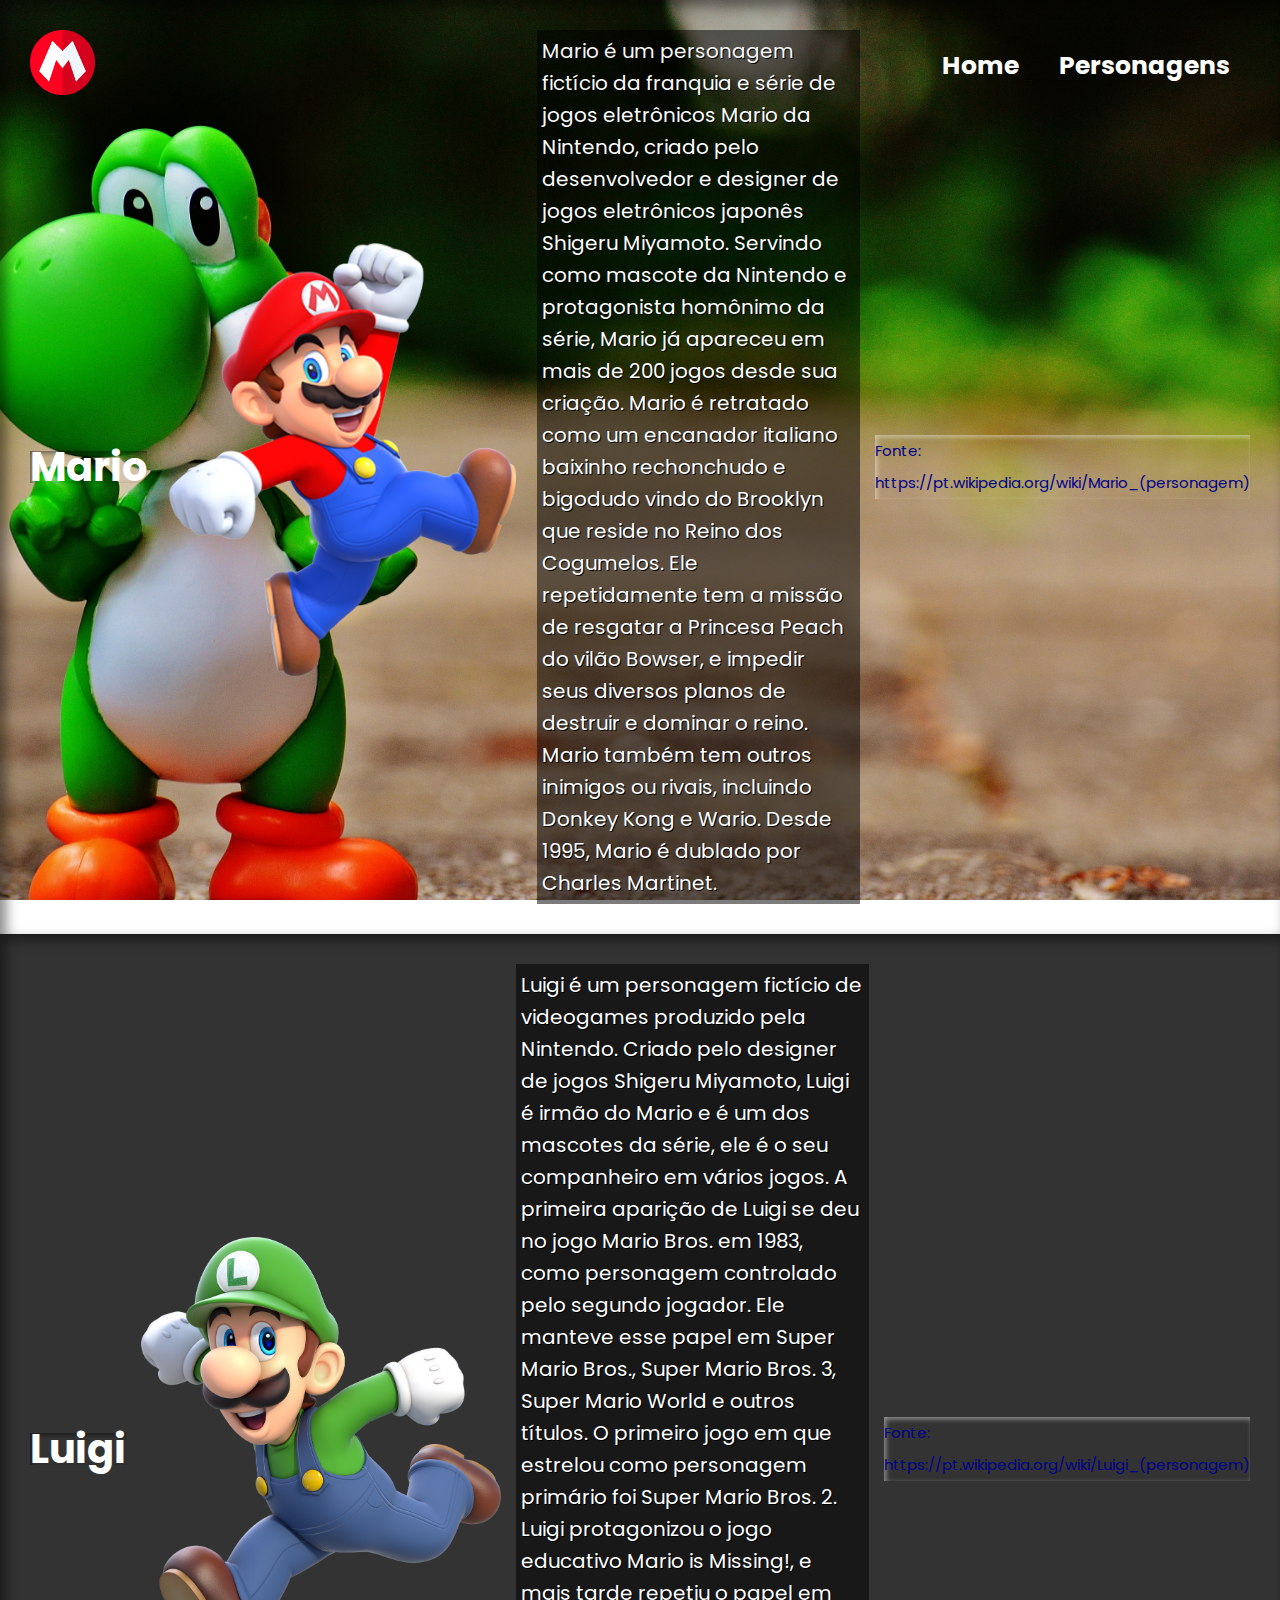
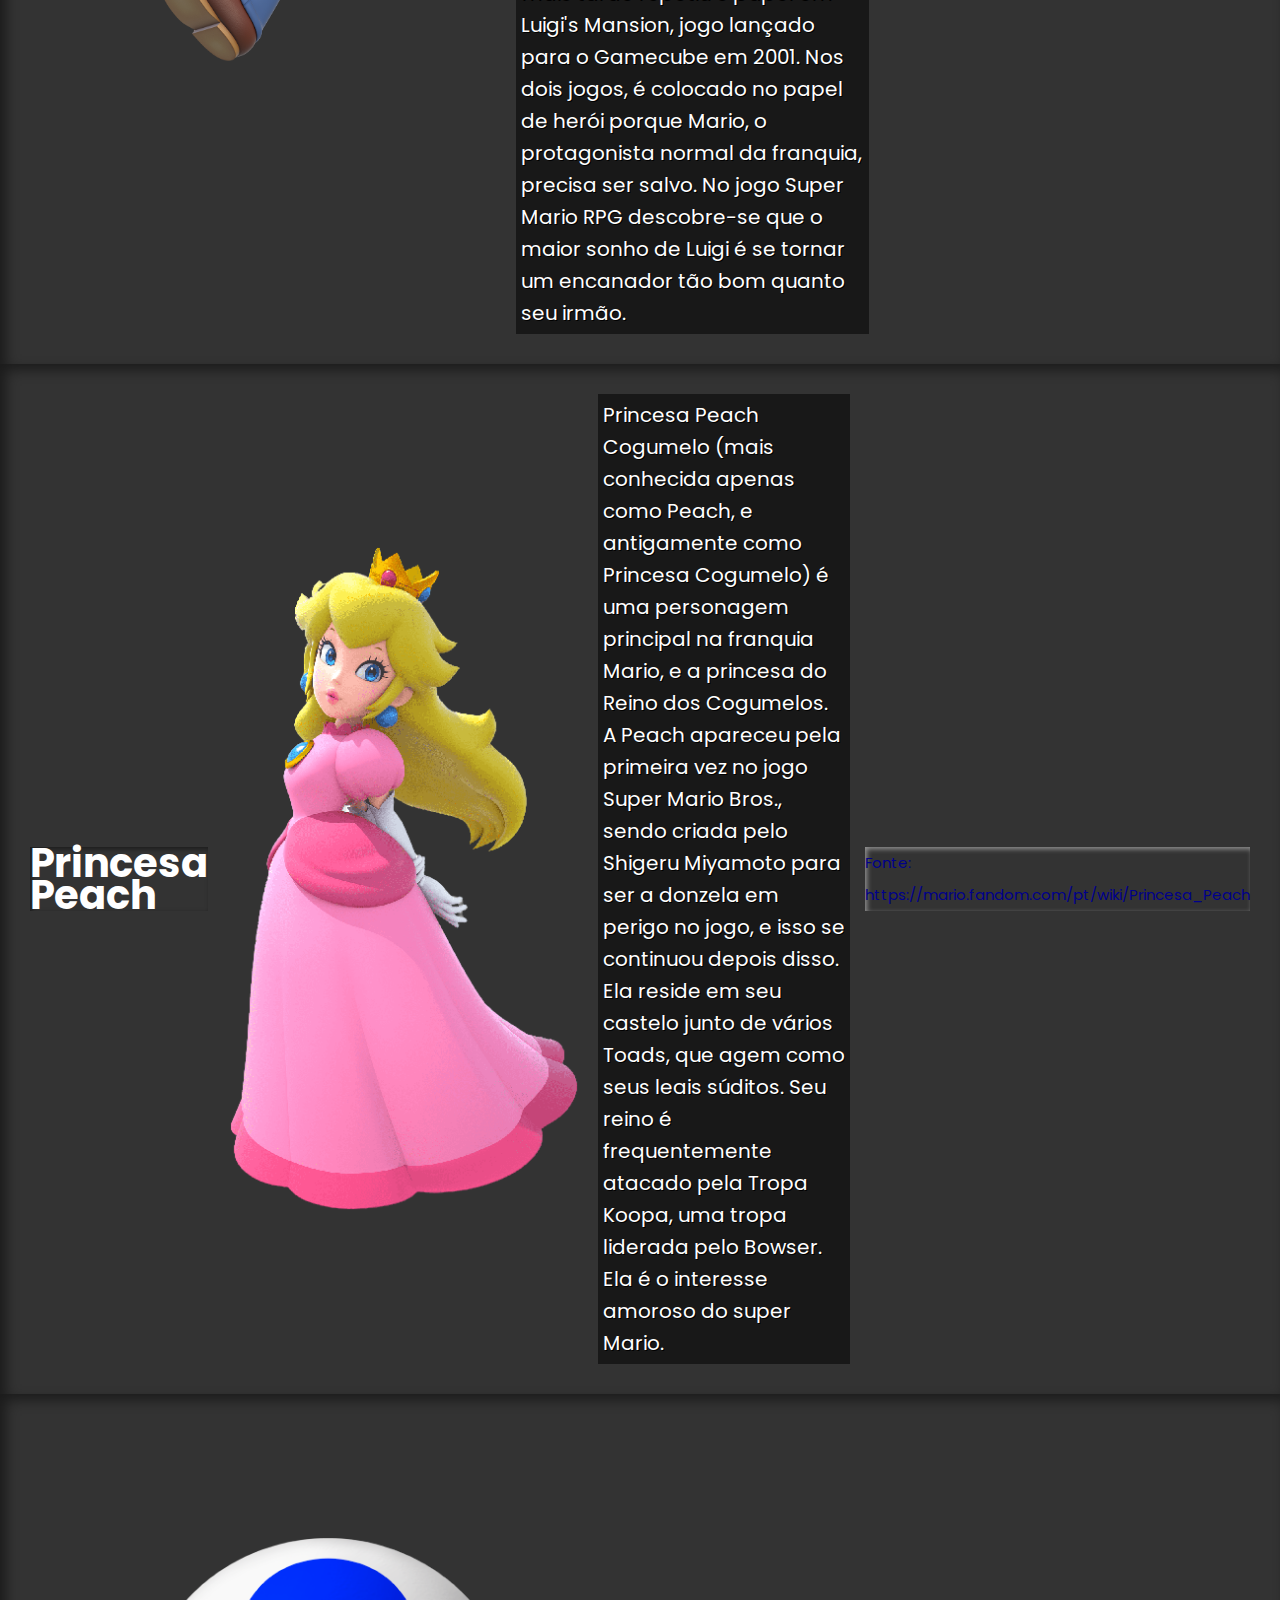
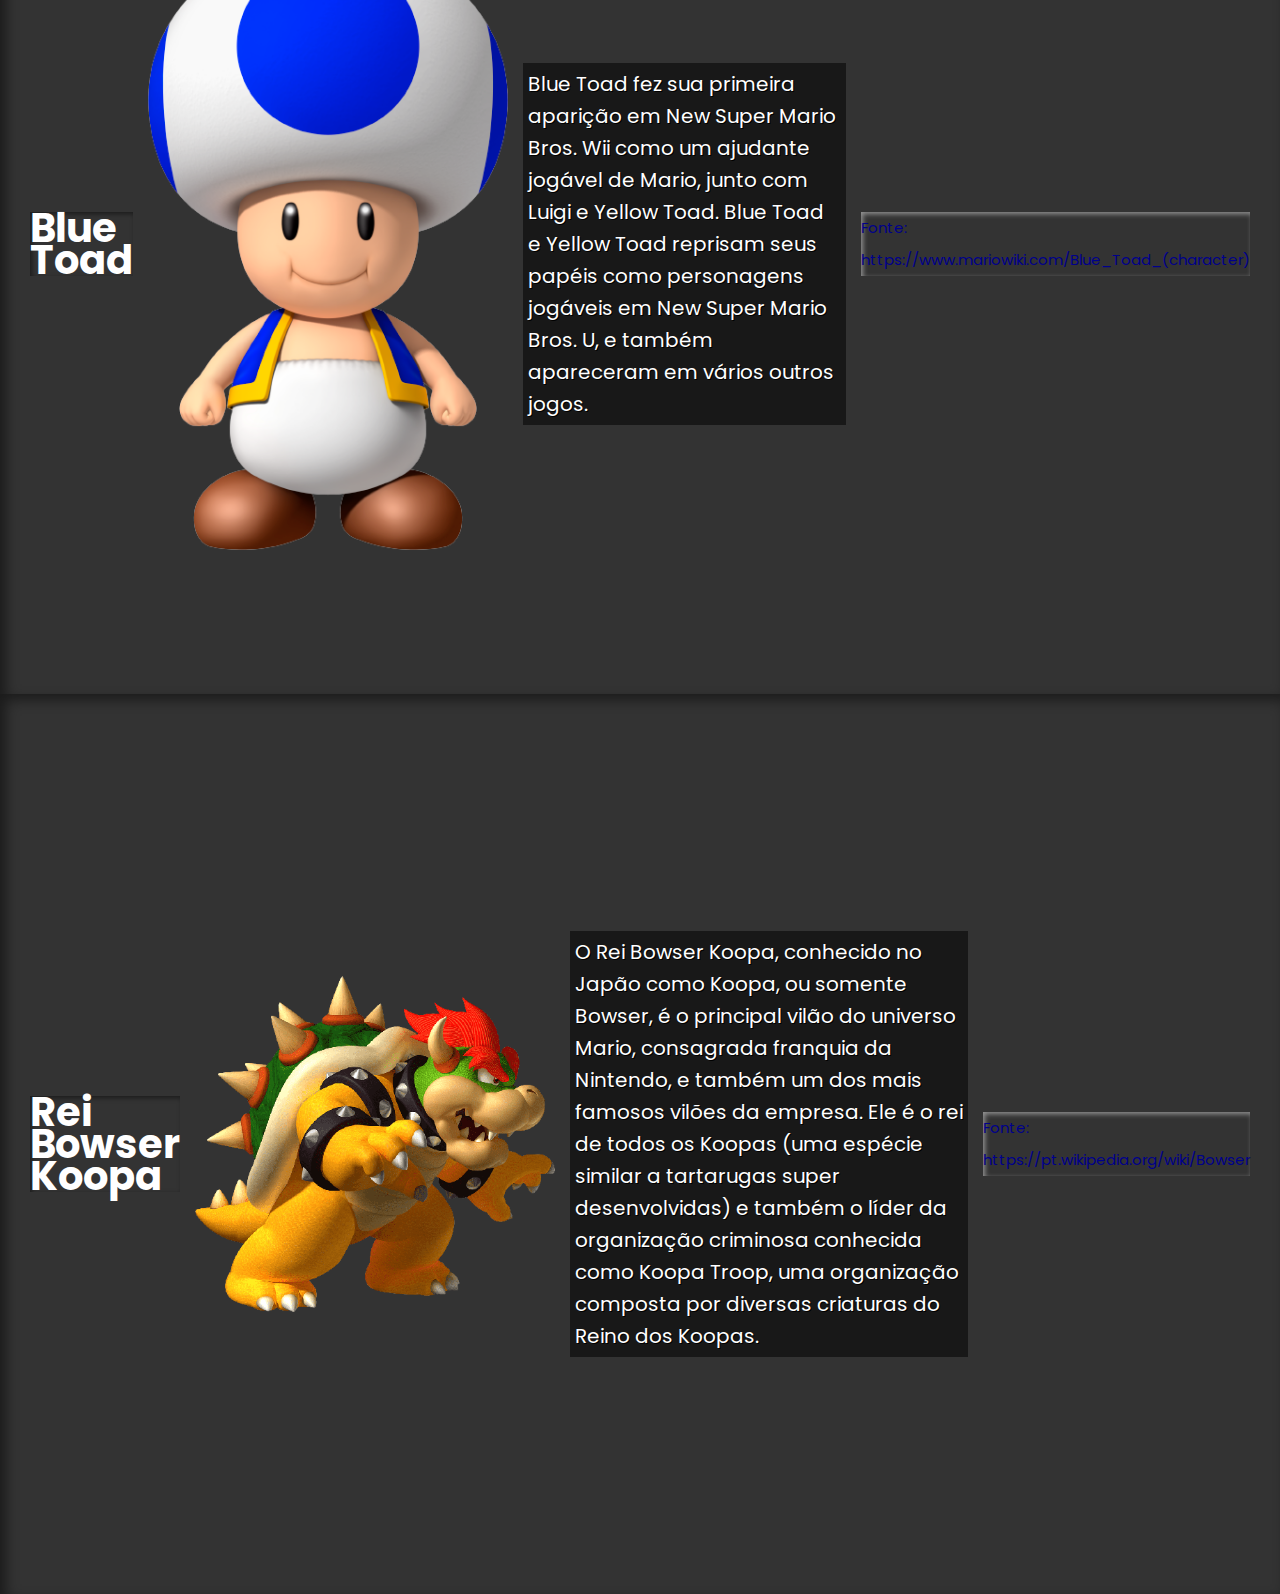
<file: personagens.html>
<!DOCTYPE html>
<html lang="pt-br" id="tamanho">

<head>
    <meta charset="UTF-8">
    <meta http-equiv="X-UA-Compatible" content="IE=edge">
    <meta name="viewport" content="width=device-width, initial-scale=1.0">
    <link rel="preconnect" href="https://fonts.googleapis.com">
    <link rel="preconnect" href="https://fonts.gstatic.com" crossorigin>
    <link href="https://fonts.googleapis.com/css2?family=Poppins:wght@100;300;500&display=swap" rel="stylesheet">
    <link rel="shortcut icon" href="./src/imagens/favicon.ico" type="image/x-icon">
    <link rel="stylesheet" href="./src/css/reset.css">
    <link rel="stylesheet" href="./src/css/estilo.css">
    <link rel="stylesheet" href="./src/css/responsivo.css">
    <title>Super Mario Bros - O Filme</title>
</head>

<body class="corpo">
    <header class="cabecalho personagens">
        <a href="">
            <img class="logo" src="./src/imagens/logo-chapeu-mario.png" alt="logo chapéu do Mario">
        </a>
        <nav>
            <ul class="menu">
                <li><a href="./index.html">Home</a></li>
                <li><a href="./personagens.html">Personagens</a></li>
            </ul>
        </nav>
    </header>
    <main class="container-personagens">
        <section class="informacoes02" id="img01">
            <h2>Mario</h2>
            <img class="imagem" src="./src/imagens/mario.png" alt="Mario">
            <p class="descricao-personagem">                
                Mario é um personagem fictício da franquia e série de jogos eletrônicos Mario da Nintendo, criado pelo desenvolvedor e designer de jogos eletrônicos japonês Shigeru Miyamoto. 
                Servindo como mascote da Nintendo e protagonista homônimo da série, Mario já apareceu em mais de 200 jogos desde sua criação.
                Mario é retratado como um encanador italiano baixinho rechonchudo e bigodudo vindo do Brooklyn que reside no Reino dos Cogumelos. 
                Ele repetidamente tem a missão de resgatar a Princesa Peach do vilão Bowser, e impedir seus diversos planos de destruir e dominar o reino. 
                Mario também tem outros inimigos ou rivais, incluindo Donkey Kong e Wario. Desde 1995, Mario é dublado por Charles Martinet.
            </p>
            <span>
                Fonte: https://pt.wikipedia.org/wiki/Mario_(personagem)
            </span>
        </section>
        <section class="informacoes02" id="img02">
            <h2>Luigi</h2>
            <img class="imagem" src="./src/imagens/luigi.png" alt="Luigi">
            <p class="descricao-personagem">                
                Luigi é um personagem fictício de videogames produzido pela Nintendo. 
                Criado pelo designer de jogos Shigeru Miyamoto, Luigi é irmão do Mario e é um dos mascotes da série, ele é o seu companheiro em vários jogos.
                A primeira aparição de Luigi se deu no jogo Mario Bros. em 1983, como personagem controlado pelo segundo jogador. 
                Ele manteve esse papel em Super Mario Bros., Super Mario Bros. 3, Super Mario World e outros títulos. 
                O primeiro jogo em que estrelou como personagem primário foi Super Mario Bros. 2. 
                Luigi protagonizou o jogo educativo Mario is Missing!, e mais tarde repetiu o papel em Luigi's Mansion, jogo lançado para o Gamecube em 2001. 
                Nos dois jogos, é colocado no papel de herói porque Mario, o protagonista normal da franquia, precisa ser salvo.
                No jogo Super Mario RPG descobre-se que o maior sonho de Luigi é se tornar um encanador tão bom quanto seu irmão. 
            </p>
            <span>
                Fonte: https://pt.wikipedia.org/wiki/Luigi_(personagem)
            </span>
        </section>
        <section class="informacoes02" id="img03">
            <h2>Princesa Peach</h2>
            <img class="imagem" src="./src/imagens/princess-peach.png" alt="Princesa Peach">
            <p class="descricao-personagem">                
                Princesa Peach Cogumelo (mais conhecida apenas como Peach, e antigamente como Princesa Cogumelo) é uma personagem principal na franquia Mario, e a princesa do Reino dos Cogumelos. 
                A Peach apareceu pela primeira vez no jogo Super Mario Bros., sendo criada pelo Shigeru Miyamoto para ser a donzela em perigo no jogo, e isso se continuou depois disso. 
                Ela reside em seu castelo junto de vários Toads, que agem como seus leais súditos. 
                Seu reino é frequentemente atacado pela Tropa Koopa, uma tropa liderada pelo Bowser. 
                Ela é o interesse amoroso do super Mario. 
            </p>
            <span>
                Fonte: https://mario.fandom.com/pt/wiki/Princesa_Peach
            </span>
        </section>
        <section class="informacoes02" id="img04">
            <h2>Blue Toad</h2>
            <img class="imagem" src="./src/imagens/Toad.png" alt="Blue Toad">
            <p class="descricao-personagem">                
                Blue Toad fez sua primeira aparição em New Super Mario Bros. Wii como um ajudante jogável de Mario, junto com Luigi e Yellow Toad. 
                Blue Toad e Yellow Toad reprisam seus papéis como personagens jogáveis ​​em New Super Mario Bros. U, e também apareceram em vários outros jogos.
            </p>
            <span>
                Fonte: https://www.mariowiki.com/Blue_Toad_(character)
            </span>
        </section>
        <section class="informacoes02" id="img05">
            <h2>Rei Bowser Koopa</h2>
            <img class="imagem" src="./src/imagens/rei-bowser(koopa).png" alt="Rei Bowser">
            <p class="descricao-personagem">                
                O Rei Bowser Koopa, conhecido no Japão como Koopa, ou somente Bowser, é o principal vilão do universo Mario, consagrada franquia da Nintendo, e também um dos mais famosos vilões da empresa. 
                Ele é o rei de todos os Koopas (uma espécie similar a tartarugas super desenvolvidas) e também o líder da organização criminosa conhecida como Koopa Troop, uma organização composta por diversas criaturas do Reino dos Koopas.
            </p>
            <span>
                Fonte: https://pt.wikipedia.org/wiki/Bowser
            </span>
        </section>
    </main>
</body>

</html>
</file>
<file: src/css/estilo.css>
body {
    font-family: 'Poppins';
}

.cabecalho {
    display: flex;
    justify-content: space-between;
    padding: 30px;
    width: 100vw;
    margin: 0 auto;
}

.personagens {
    position: absolute;
    background: linear-gradient(to bottom, rgba(0, 0, 0, 0.05), transparent);
}

.cabecalho .logo {
    width: 65px;
}

.cabecalho .menu{
    display: flex;
    align-items: center;
    height: 100%;
}

.cabecalho nav li a {
    font-weight: bold;
    color: #ffffff;
    font-size: 25px;
    padding: 10px 20px;
    border-radius: 50px;
    transition: 0.2s;
}

.cabecalho nav li a:hover {
    background-color: #d5011d;
}

.container {
    max-width: 100vw;
    margin: 0 auto;
    display: flex;
    align-items: center;
    height: calc(100vh - 132px);
    padding: 0 30px 30px;
}

.container .imagem-titulo {
    max-width: 450px;
}

.container .descricao {
    color: #a8adb7;
    width: 85%;
    font-size: 18px;
    margin: 20px 0;
}

.container .botao-trailer {
    background-color: #ff0021;
    color: #ffffff;
    padding: 15px;
    font-size: 18px;
    font-weight: bold;
    cursor: pointer;
    border: none;
    text-transform: uppercase;
    transition: 0.5s all ease-in-out;
}

.container .botao-trailer:hover {
    transform: scale(1.1)
}

.fundo-video {
    position: absolute;
    z-index: -1;
    width: 100vw;
    height: 100vh;
    overflow: hidden;
    display: flex;
    justify-content: center;
}

.fundo-video .video {
    height: 100vh;
}

.fundo-video::after {
    content: "";
    height: 100vh;
    width: 100vw;
    position: absolute;
    top: 0;
    left: 0;
    background: linear-gradient(90deg, rgba(0,0,0,1) 0%, rgba(0,0,0,0.8) 50%, rgba(0,0,0,1) 100%);
}

.modal {
    position: fixed;
    width: 100vw;
    height: 100vh;
    top: 0;
    left: 0;
    background-color: rgba(52, 52, 50, 0.749);
    opacity: 0;
    visibility: hidden;
}

.conteudo-modal {
    display: flex;
    justify-content: center;
    align-items: center;
    flex-direction: column;
    height: 100vh;
    border-radius: 5px;
    gap: 15px;
}

.fechar-modal {
    background-color: #ffffff;
    color: #f03a17;
    font-weight: bold;
    font-size: 20px;
    width: 40px;
    text-align: center;
    cursor: pointer;
    border-radius: 10px;
}

.modal iframe {
    border-width: 0;
    width: 640px;
    height: 360px;
}

.modal.aberto {
    opacity: 1;
    visibility: visible;
}

section {
    display: flex;
    align-items: center;
    padding: 10vh 0;
    line-height: 2em;
    padding: 30px;
    min-height: 100vh;
    gap: 15px;
}

section h2 {
    font-size: 40px;
    box-shadow: inset 2px 2px 5px 0px rgba(0, 0, 0, 0.473);
}

section p {
    padding-bottom: 2em;
    font-size: 20px;
}

section.normal {
    background-color: white;
    color: black;
}

section.informacoes02 {
    background-color: rgb(51, 51, 51);
    color: white;
    box-shadow: inset 6px 6px 13px 0px rgba(0, 0, 0, 0.473);
    background-size: cover;
    background-attachment: fixed;
    background-position: center;
}

section.informacoes02 p {
    display: inline-block;
    padding: 5px;
    background-color: rgba(0, 0, 0, 0.514);
    text-shadow: 1px 1px 0px black;
}

main section img {
    max-width: 40vh;
}

section#img01 {
    background-image: url(../imagens/fundo02.jpg);
}

section#img02 {
    background-image: url(../imagens/fundo01.jpg);
}

section#img03 {
    background-image: url(../imagens/fundo04.png);
}

section#img04 {
    background-image: url(../imagens/fundo03.jpg);
}

section#img05 {
    background-image: url(../imagens/fundo05.png);
}

main section span {
    color: darkblue;
    font-size: 15px;
    box-shadow: inset 2px 2px 5px 0px rgba(255, 255, 255, 0.473);
}
</file>
<file: src/css/responsivo.css>
@media (max-width: 1200px) {
    body {
        background-color: #f44366;
    }

    .fundo-video {
        display: none;
    }

    .container {
        flex-wrap: wrap;
        justify-content: center;
        height: auto;
        gap: 30px;
    }

    .container .mario {
        max-width: 50%;
    }

    .container .informacoes {
        display: flex;
        align-items: center;
        flex-direction: column;
    }

    .container .descricao {
        color: #fff;
        text-align: center;
    }

    .container .botao-trailer {
        background-color: #263238;
    }
    
    .container-personagens {
        flex-wrap: wrap;
        justify-content: center;
        height: auto;
        gap: 30px;
    }

    .personagens {
        position: absolute;
        flex-direction: column;
        max-width: 70%;
    }

    main section h2 {
        font-size: 25px;
    }

    #img01, #img02, #img03, #img04, #img05 {
        background-size: cover;
    }

    .container-personagens .imagem {
        max-width: 20%;
    }

    .descricao-personagem {
        flex-wrap: wrap;
        justify-content: center;
        height: auto;
        gap: 30px;
        color: #fff;
        text-align: center;
        font-size: 15px;
    }

}

@media (max-width: 700px) {



    .descricao-personagem {
        flex-wrap: wrap;
        justify-content: center;
        height: auto;
        gap: 30px;
        color: #fff;
        text-align: center;
        font-size: 15px;
    }


main section span {
    max-width: 22%;
    font-size: 8px;
}

}

@media (max-width: 500px) {
    .cabecalho {
        flex-wrap: wrap;
        justify-content: center;
        gap: 10px;
    }

    .container .imagem-titulo {
        max-width: 75%;
    }

    .modal .fechar-modal {
        width: 30px;
        line-height: 30px;
    }

    .modal #video {
        width: 300px;
        height: 169px;
    }

    .imagem {
        max-width: 75%;
    }

    .descricao-personagem {
        max-width: 90%;
        position: absolute;
        text-align: center;
    }

    main section span, main section h2 {
        display: none;
    }

}

@media (max-width: 376px) {
    .modal #video {
        width: 250px;
        height: 140px;
    }

    .descricao-personagem {
        max-width: 88%;
    }

    .logo {
        display: none;
    }

    .descricao-personagem {
        max-width: 88%;
        position: absolute;
        text-align: center;
    }


    main section span, main section h2 {
        display: none;
    }

}
</file>
